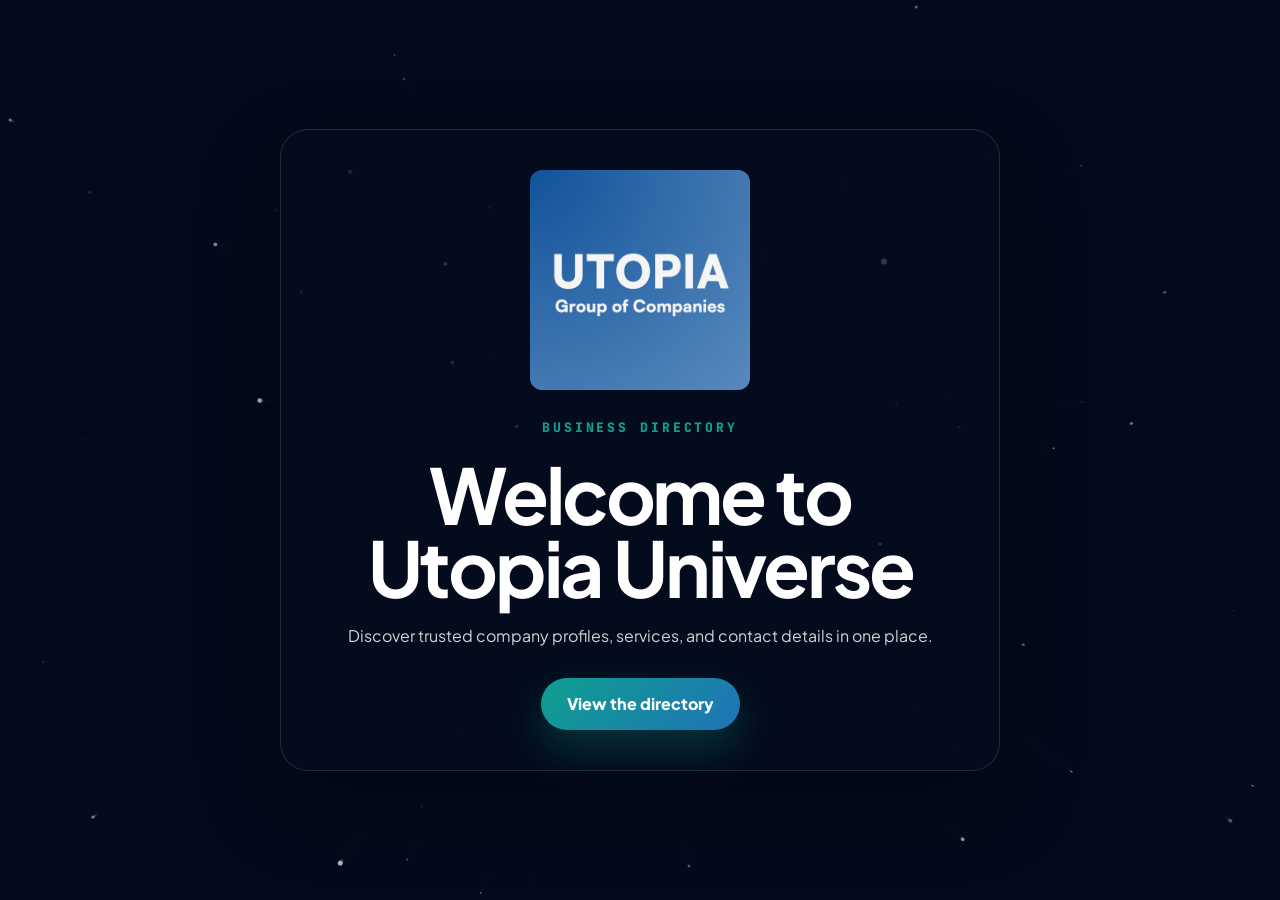
<file: index.html>
<!DOCTYPE html>
<html lang="en">
<head>
    <meta charset="UTF-8">
    <meta name="viewport" content="width=device-width, initial-scale=1.0">
    <title>Utopia Universe | Business Directory</title>
    <link rel="stylesheet" href="style.css">
    <link href="https://fonts.googleapis.com/css2?family=JetBrains+Mono:wght@500;600;700;800&family=Plus+Jakarta+Sans:wght@400;500;600;700;800&display=swap" rel="stylesheet">
    <link rel="stylesheet" href="https://cdnjs.cloudflare.com/ajax/libs/font-awesome/6.4.0/css/all.min.css">
</head>
<body>
    <div class="starlight-page">
        <canvas id="starfield"></canvas>

        <div class="hero-overlay">
            <div class="hero-copy">
                <div class="hero-logo">
                    <img src="assets/logos/utopia-goc.png" alt="Utopia Group of Companies logo">
                </div>
                <span class="eyebrow">Business Directory</span>
                <h1>Welcome to Utopia Universe</h1>
                <p class="hero-text">Discover trusted company profiles, services, and contact details in one place.</p>
                <a class="hero-button" href="directory.html">View the directory</a>
            </div>
        </div>
    </div>

    <script>
        const starfield = document.getElementById('starfield');
        const starCtx = starfield.getContext('2d');
        let stars = [];
        const STAR_COUNT = 180;

        function resizeStarfield() {
            starfield.width = window.innerWidth;
            starfield.height = window.innerHeight;
        }

        class Star {
            constructor() {
                this.reset();
            }

            reset() {
                this.x = (Math.random() - 0.5) * starfield.width;
                this.y = (Math.random() - 0.5) * starfield.height;
                this.z = Math.random() * starfield.width;
                this.radius = Math.random() * 1.2 + 0.2;
                this.speed = 0.25 + Math.random() * 1.5;
            }

            update() {
                this.z -= this.speed;
                if (this.z <= 0) {
                    this.reset();
                    this.z = starfield.width;
                }
            }

            draw() {
                const perspective = starfield.width / this.z;
                const x = this.x * perspective + starfield.width / 2;
                const y = this.y * perspective + starfield.height / 2;
                const radius = this.radius * perspective;
                const alpha = Math.max(0, 1 - this.z / starfield.width);

                starCtx.beginPath();
                starCtx.fillStyle = `rgba(255,255,255,${alpha})`;
                starCtx.arc(x, y, radius, 0, Math.PI * 2);
                starCtx.fill();
            }
        }

        function createStars() {
            stars = [];
            for (let i = 0; i < STAR_COUNT; i++) {
                stars.push(new Star());
            }
        }

        function animateStarfield() {
            starCtx.fillStyle = 'rgba(4, 12, 28, 0.55)';
            starCtx.fillRect(0, 0, starfield.width, starfield.height);
            stars.forEach((star) => {
                star.update();
                star.draw();
            });
            requestAnimationFrame(animateStarfield);
        }

        window.addEventListener('resize', () => {
            resizeStarfield();
            createStars();
        });

        resizeStarfield();
        createStars();
        animateStarfield();
    </script>
</body>
</html>
</file>
<file: style.css>
:root {
    --font-sans: 'Plus Jakarta Sans', system-ui, -apple-system, BlinkMacSystemFont, 'Segoe UI', sans-serif;
    --font-mono: 'JetBrains Mono', 'SFMono-Regular', Consolas, monospace;
    --ink: #111827;
    --ink-soft: #4b5563;
    --muted: #6b7280;
    --line: #d9e2ec;
    --paper: #ffffff;
    --surface: #f5f8fb;
    --navy: #08213f;
    --blue: #1f73b7;
    --teal: #0f9f8f;
    --coral: #e85d4f;
    --gold: #f4b740;
    --whatsapp: #20c063;
    --radius-sm: 6px;
    --radius-md: 8px;
    --radius-lg: 12px;
    --shadow: 0 18px 45px rgba(8, 33, 63, 0.12);
    --shadow-soft: 0 8px 24px rgba(8, 33, 63, 0.08);
    --transition: 180ms ease;
}

* {
    box-sizing: border-box;
    margin: 0;
    padding: 0;
}

html {
    scroll-behavior: smooth;
    /* Defaults to deep navy — matches the launch page (.starlight-page).
       Directory page overrides this via the .page-directory class on <html>. */
    background: #020612;
}

html.page-directory {
    background: var(--surface);
}

body {
    min-height: 100vh;
    font-family: var(--font-sans);
    color: var(--ink);
    background:
        radial-gradient(circle, rgba(8, 33, 63, 0.22) 1px, transparent 1.5px),
        var(--surface);
    background-size: 24px 24px;
    background-position: 0 0;
    line-height: 1.5;
}

button,
input,
a {
    font: inherit;
}

a {
    color: inherit;
}

button {
    border: 0;
}

img {
    display: block;
    max-width: 100%;
}

.background-pattern {
    position: fixed;
    inset: 0;
    z-index: -1;
    background:
        linear-gradient(135deg, rgba(31, 115, 183, 0.08), transparent 34%),
        linear-gradient(180deg, rgba(255, 255, 255, 0.4), rgba(245, 248, 251, 0.3) 44%, rgba(245, 248, 251, 0.5));
}

.app-header {
    position: relative;
    color: #ffffff;
}

.topbar-wrap {
    position: absolute;
    top: 0;
    left: 0;
    right: 0;
    z-index: 60;
    padding: 20px;
}

.topbar,
.container {
    width: min(1180px, calc(100% - clamp(32px, 6vw, 80px)));
    margin: 0 auto;
}

.topbar {
    display: flex;
    align-items: center;
    justify-content: space-between;
    gap: 16px;
    padding: 4px 0 28px;
}

.brand {
    display: inline-flex;
    align-items: center;
    text-decoration: none;
}

.brand {
    gap: 12px;
}

.brand-mark {
    width: 44px;
    height: 44px;
    display: grid;
    place-items: center;
    border-radius: var(--radius-md);
    color: #ffffff;
    background: linear-gradient(135deg, var(--blue), var(--teal));
    box-shadow: 0 12px 28px rgba(31, 115, 183, 0.28);
    font-size: 1.15rem;
    font-weight: 800;
}

.brand-logo {
    width: 44px;
    height: 44px;
    border-radius: var(--radius-md);
    object-fit: cover;
    box-shadow: 0 12px 28px rgba(31, 115, 183, 0.28);
}

.brand-name,
.brand-subtitle {
    display: block;
}

.brand-name {
    font-size: 1rem;
    font-weight: 800;
}

.brand-subtitle {
    color: rgba(255, 255, 255, 0.68);
    font-size: 0.82rem;
}

/* =====================================================================
   HERO — 21st.dev "lamp" effect ported to vanilla CSS, Utopia colors.

   The lamp parts (back → front):
     .hero-lamp-backdrop   subtle blurred top strip (the "haze" above the lamp)
     .hero-lamp-glow       soft round blue halo behind everything
     .hero-lamp-pulse      tighter blurred core that animates wider
     .hero-lamp-line       thin horizontal hairline of light at the apex
     .hero-lamp-cone--L/R  two conic-gradient wedges fanning outward, with
                           mask-image overlays softening the inner & bottom edges
   Content rises into the spotlight from below.
   ===================================================================== */
.hero {
    position: relative;
    z-index: 0;
    display: flex;
    flex-direction: column;
    align-items: center;
    justify-content: center;
    width: 100%;
    height: 100vh;
    min-height: 600px;
    padding: 96px 24px 64px;
    overflow: hidden;
    background: var(--navy);
    color: #ffffff;
    isolation: isolate;
}

/* Container that pins all the lamp layers to the very top center.
   Uses flex like the reference (items-start justify-center). */
.hero-lamp {
    position: absolute;
    top: 0;
    left: 0;
    right: 0;
    z-index: 0;
    display: flex;
    align-items: flex-start;
    justify-content: center;
    pointer-events: none;
}

/* Soft blurred haze strip across the top (the "backdrop-blur" layer) */
.hero-lamp-backdrop {
    position: absolute;
    top: 0;
    left: 0;
    right: 0;
    height: 12rem;
    z-index: 5;
    backdrop-filter: blur(12px);
    -webkit-backdrop-filter: blur(12px);
    opacity: 0.1;
}

/* Main halo — large round blur behind the lamp apex, BELOW the line */
.hero-lamp-glow {
    position: absolute;
    top: 0;
    left: 50%;
    width: 28rem;
    height: 9rem;
    transform: translate(-50%, 30%);
    border-radius: 50%;
    background: rgba(31, 115, 183, 0.6);
    opacity: 0.8;
    filter: blur(64px);
    z-index: 4;
}

/* Tighter pulse core — sits ABOVE the line, animates wider on load */
.hero-lamp-pulse {
    position: absolute;
    top: 0;
    left: 50%;
    width: 8rem;
    height: 9rem;
    transform: translate(-50%, -20%);
    border-radius: 50%;
    background: rgba(31, 115, 183, 0.6);
    filter: blur(40px);
    z-index: 3;
    animation: lamp-pulse-grow 0.8s 0.3s ease-in-out forwards;
}

/* Thin bright hairline at the apex — animates from 15rem to 30rem wide */
.hero-lamp-line {
    position: absolute;
    top: 0;
    left: 50%;
    width: 15rem;
    height: 2px;
    transform: translate(-50%, 10%);
    background: rgba(31, 115, 183, 0.6);
    z-index: 6;
    animation: lamp-line-grow 0.8s 0.3s ease-in-out forwards;
}

/* The two cones of light. We use absolutely-positioned blurred elements
   with a linear-gradient that fades from blue at top to transparent at
   bottom, rotated/skewed so they fan outward from the apex. */
.hero-lamp-cone {
    position: absolute;
    top: 0;
    height: 16rem;
    width: 18rem;
    opacity: 0.5;
    filter: blur(28px);
    animation: lamp-cone-grow 0.8s 0.3s ease-out forwards;
    z-index: 1;
}

.hero-lamp-cone--left {
    right: 50%;
    background: linear-gradient(
        to bottom right,
        rgba(31, 115, 183, 0.85) 0%,
        rgba(31, 115, 183, 0.3) 30%,
        transparent 70%
    );
    transform-origin: top right;
    transform: skewX(-22deg);
}

.hero-lamp-cone--right {
    left: 50%;
    background: linear-gradient(
        to bottom left,
        rgba(31, 115, 183, 0.85) 0%,
        rgba(31, 115, 183, 0.3) 30%,
        transparent 70%
    );
    transform-origin: top left;
    transform: skewX(22deg);
}

/* removed — masking overlays no longer needed with the simpler cone shape */
.hero-lamp-cone::before,
.hero-lamp-cone::after {
    display: none;
}

/* Content: title + subtitle + actions, pulled UP into the spotlight.
   Animates y: 100 → 0 on load (rises into place from below). */
.hero-content {
    position: relative;
    z-index: 50;
    display: flex;
    flex-direction: column;
    align-items: center;
    max-width: 880px;
    width: 100%;
    text-align: center;
    transform: translateY(100px);
    opacity: 0.5;
    animation: hero-content-rise 0.8s 0.3s ease-in-out forwards;
    margin-top: -80px;
}

.hero-title {
    font-size: clamp(2.2rem, 6vw, 4.5rem);
    font-weight: 700;
    letter-spacing: -0.03em;
    line-height: 1.02;
    text-wrap: balance;
    color: #ffffff;
}

.hero-subtitle {
    max-width: 620px;
    margin-top: 20px;
    color: rgba(255, 255, 255, 0.7);
    font-size: clamp(1.05rem, 1.4vw, 1.2rem);
    line-height: 1.5;
    letter-spacing: -0.01em;
    text-wrap: balance;
}

.hero-actions {
    display: flex;
    gap: 12px;
    margin-top: 36px;
    flex-wrap: wrap;
    justify-content: center;
}

.hero-btn {
    display: inline-flex;
    align-items: center;
    justify-content: center;
    min-height: 46px;
    padding: 0 28px;
    border-radius: var(--radius-sm);
    font-weight: 700;
    font-size: 1rem;
    letter-spacing: -0.01em;
    text-decoration: none;
    transition: transform 180ms ease, background 180ms ease, border-color 180ms ease;
}

.hero-btn--primary {
    background: var(--blue);
    color: #ffffff;
    box-shadow:
        0 10px 28px rgba(31, 115, 183, 0.35),
        inset 0 1px 0 rgba(255, 255, 255, 0.15);
}

.hero-btn--primary:hover,
.hero-btn--primary:focus-visible {
    transform: translateY(-2px);
    background: #2a86d0;
    outline: 0;
}

.hero-btn--ghost {
    background: transparent;
    color: rgba(255, 255, 255, 0.9);
    border: 1px solid rgba(255, 255, 255, 0.18);
}

.hero-btn--ghost:hover,
.hero-btn--ghost:focus-visible {
    transform: translateY(-2px);
    background: rgba(255, 255, 255, 0.06);
    border-color: rgba(255, 255, 255, 0.35);
    outline: 0;
}

.hero-stats {
    display: flex;
    justify-content: center;
    gap: 64px;
    margin-top: 56px;
}

.hero-stat {
    display: flex;
    flex-direction: column;
    align-items: center;
    gap: 4px;
}

.hero-stat strong {
    font-family: var(--font-mono);
    font-size: clamp(1.7rem, 3vw, 2.4rem);
    line-height: 1;
    color: #ffffff;
    font-weight: 800;
}

.hero-stat span {
    font-family: var(--font-mono);
    font-size: 0.7rem;
    font-weight: 700;
    text-transform: uppercase;
    letter-spacing: 0.06em;
    color: rgba(255, 255, 255, 0.55);
}

.hero-stat--accent strong {
    color: var(--blue);
}

@keyframes hero-content-rise {
    to {
        opacity: 1;
        transform: translateY(0);
    }
}

@keyframes lamp-cone-grow {
    to {
        opacity: 0.9;
        width: 22rem;
    }
}

@keyframes lamp-line-grow {
    to {
        width: 30rem;
    }
}

@keyframes lamp-pulse-grow {
    to {
        width: 16rem;
    }
}

@media (max-width: 720px) {
    .hero {
        padding: 100px 20px 56px;
        height: 100vh;
        min-height: 560px;
    }
    .hero-content { margin-top: -20px; }
    .hero-stats { gap: 36px; }
}

@media (prefers-reduced-motion: reduce) {
    .hero-content,
    .hero-lamp-cone,
    .hero-lamp-pulse,
    .hero-lamp-line {
        animation: none;
        opacity: 1;
    }
    .hero-content { transform: translateY(0); }
    .hero-lamp-cone  { width: 22rem; opacity: 0.9; }
    .hero-lamp-line  { width: 30rem; }
    .hero-lamp-pulse { width: 16rem; }
}






.container {
    padding: 38px 0 56px;
    scroll-margin-top: 0;
}

.section-title {
    display: flex;
    flex-wrap: wrap;
    align-items: end;
    justify-content: space-between;
    gap: 12px 20px;
    margin-bottom: 18px;
}

.section-title h2 {
    margin-top: 4px;
    color: var(--ink);
    font-size: clamp(1.45rem, 2.4vw, 2.1rem);
    line-height: 1.1;
}

.result-count {
    font-family: var(--font-mono);
    color: var(--muted);
    font-weight: 700;
    font-size: 0.86rem;
}

.business-grid {
    display: grid;
    grid-template-columns: repeat(auto-fill, minmax(265px, 1fr));
    gap: 14px;
}

.business-card {
    min-height: 294px;
    display: grid;
    grid-template-rows: auto auto auto auto 1fr auto;
    gap: 10px;
    padding: 18px;
    border: 1px solid var(--line);
    border-radius: var(--radius-md);
    color: var(--ink);
    text-align: left;
    background: var(--paper);
    box-shadow: 0 1px 0 rgba(8, 33, 63, 0.04);
    cursor: pointer;
    transition: transform var(--transition), box-shadow var(--transition), border-color var(--transition);
}

.business-card:hover,
.business-card:focus-visible {
    transform: translateY(-4px);
    border-color: rgba(31, 115, 183, 0.55);
    box-shadow: var(--shadow);
    outline: 0;
}

.card-kicker {
    font-family: var(--font-mono);
    color: var(--muted);
    font-size: 0.72rem;
    font-weight: 800;
}

.icon-wrapper {
    width: 150px;
    height: 100px;
    min-width: 120px;
    display: grid;
    place-items: center;
    border: 1px solid rgba(31, 115, 183, 0.12);
    border-radius: var(--radius-md);
    background: #ffffff;
    box-shadow: 0 10px 24px rgba(8, 33, 63, 0.06);
    overflow: hidden;
}

.icon-wrapper img {
    display: block;
    max-width: 100%;
    max-height: 100%;
    width: auto;
    height: auto;
    min-width: 0;
    min-height: 0;
    padding: 4px;
    box-sizing: border-box;
    object-fit: contain;
}

.icon-wrapper-fallback {
    display: grid;
    place-items: center;
    width: 100%;
    height: 100%;
    background: #eef7fb;
}

.business-category {
    font-family: var(--font-mono);
    width: fit-content;
    max-width: 100%;
    padding: 5px 9px;
    border-radius: var(--radius-sm);
    color: #0a6f65;
    background: rgba(15, 159, 143, 0.12);
    font-size: 0.68rem;
    font-weight: 800;
}

.business-name {
    color: var(--ink);
    font-size: 1.2rem;
    font-weight: 800;
    line-height: 1.18;
}

.business-desc {
    display: -webkit-box;
    overflow: hidden;
    color: var(--ink-soft);
    font-size: 0.94rem;
    -webkit-line-clamp: 3;
    -webkit-box-orient: vertical;
}

.card-footer {
    display: flex;
    align-items: center;
    justify-content: space-between;
    gap: 10px;
    padding-top: 12px;
    border-top: 1px solid var(--line);
    color: var(--muted);
    font-size: 0.85rem;
    font-weight: 800;
}

.card-footer span {
    display: inline-flex;
    align-items: center;
    gap: 7px;
}

.empty-state {
    padding: 46px 18px;
    border: 1px dashed var(--line);
    border-radius: var(--radius-md);
    color: var(--ink-soft);
    text-align: center;
    background: rgba(255, 255, 255, 0.72);
}

.empty-state i {
    color: var(--blue);
    font-size: 2rem;
}

.empty-state h3 {
    margin-top: 12px;
    color: var(--ink);
}

.empty-state p {
    margin-top: 6px;
}

.modal-overlay {
    position: fixed;
    inset: 0;
    z-index: 1000;
    display: flex;
    align-items: center;
    justify-content: center;
    padding: 20px;
    visibility: hidden;
    opacity: 0;
    background: rgba(5, 12, 24, 0.72);
    backdrop-filter: blur(8px);
    transition: opacity var(--transition), visibility var(--transition);
}

.modal-overlay.active {
    visibility: visible;
    opacity: 1;
}

.modal-content {
    position: relative;
    width: min(720px, 100%);
    max-height: min(86vh, 880px);
    display: flex;
    flex-direction: column;
    overflow: hidden;
    border-radius: var(--radius-lg);
    background: var(--paper);
    box-shadow: 0 30px 80px rgba(0, 0, 0, 0.28);
    transform: translateY(14px) scale(0.98);
    transition: transform var(--transition);
}

.modal-overlay.active .modal-content {
    transform: translateY(0) scale(1);
}

.close-btn {
    position: absolute;
    top: 14px;
    right: 14px;
    z-index: 2;
    width: 40px;
    height: 40px;
    display: grid;
    place-items: center;
    border-radius: var(--radius-sm);
    color: #ffffff;
    background: rgba(255, 255, 255, 0.18);
    cursor: pointer;
    transition: background var(--transition), transform var(--transition);
}

.close-btn:hover,
.close-btn:focus-visible {
    background: rgba(255, 255, 255, 0.26);
    transform: translateY(-1px);
    outline: 0;
}

.modal-header {
    padding: 28px 72px 28px 28px;
    color: #ffffff;
    background:
        linear-gradient(135deg, var(--navy), #123c62),
        repeating-linear-gradient(90deg, rgba(255, 255, 255, 0.08) 0 1px, transparent 1px 64px);
}

.modal-icon {
    width: min(230px, 72%);
    height: 86px;
    display: grid;
    place-items: center;
    margin-bottom: 16px;
    border-radius: var(--radius-md);
    background: rgba(255, 255, 255, 0.92);
    font-size: 1.8rem;
    overflow: hidden;
}

.modal-icon img {
    display: block;
    max-width: 100%;
    max-height: 100%;
    width: auto;
    height: auto;
    min-width: 0;
    min-height: 0;
    padding: 4px;
    box-sizing: border-box;
    object-fit: contain;
}

.modal-icon-fallback {
    display: grid;
    place-items: center;
    width: 100%;
    height: 100%;
    color: var(--navy);
}

.starlight-page {
    position: relative;
    min-height: 100vh;
    overflow: hidden;
    background: radial-gradient(circle at top, rgba(24, 77, 155, 0.16), transparent 28%),
                linear-gradient(180deg, #041026 0%, #020612 100%);
}

#starfield {
    position: fixed;
    inset: 0;
    width: 100%;
    height: 100%;
    z-index: 0;
    pointer-events: none;
}

.hero-overlay {
    position: relative;
    z-index: 2;
    min-height: 100vh;
    display: flex;
    align-items: center;
    justify-content: center;
    padding: 36px 24px;
    text-align: center;
}

.hero-copy {
    max-width: 720px;
    padding: 40px 38px;
    border-radius: 28px;
    background: rgba(4, 13, 30, 0.76);
    border: 1px solid rgba(255, 255, 255, 0.12);
    box-shadow: 0 32px 80px rgba(0, 0, 0, 0.35);
    text-align: center;
}

.hero-logo {
    display: flex;
    justify-content: center;
    margin-bottom: 24px;
}

.hero-logo img {
    max-width: 220px;
    width: 100%;
    height: auto;
    border-radius: var(--radius-lg);
}

.hero-copy .eyebrow {
    display: inline-flex;
    margin-bottom: 20px;
    font-family: var(--font-mono);
    color: var(--teal);
    font-size: 0.82rem;
    font-weight: 800;
    letter-spacing: 0.22em;
    text-transform: uppercase;
}

.hero-copy h1 {
    margin: 0;
    font-size: clamp(3rem, 6vw, 5.2rem);
    line-height: 0.95;
    letter-spacing: -0.04em;
    color: #ffffff;
}

.hero-text {
    margin-top: 18px;
    color: rgba(255, 255, 255, 0.82);
    font-size: clamp(1rem, 1.25vw, 1.15rem);
    line-height: 1.75;
}

.hero-button {
    display: inline-flex;
    align-items: center;
    justify-content: center;
    margin-top: 28px;
    padding: 14px 26px;
    border-radius: 999px;
    background: linear-gradient(135deg, var(--teal), var(--blue));
    color: #ffffff;
    font-weight: 800;
    text-decoration: none;
    transition: transform var(--transition), box-shadow var(--transition), opacity var(--transition);
    box-shadow: 0 18px 40px rgba(15, 159, 143, 0.28);
}

.hero-button:hover,
.hero-button:focus-visible {
    transform: translateY(-2px);
    opacity: 0.95;
    outline: 0;
}

@media (max-width: 640px) {
    .hero-copy {
        padding: 28px 22px;
    }

    .hero-copy h1 {
        font-size: clamp(2.3rem, 10vw, 3.6rem);
    }
}

.modal-title {
    max-width: 540px;
    font-size: clamp(1.4rem, 4vw, 2.4rem);
    line-height: 1.1;
    word-break: break-word;
}

.modal-meta {
    display: flex;
    flex-wrap: wrap;
    gap: 8px;
    margin-top: 12px;
}

.modal-id,
.modal-category {
    font-family: var(--font-mono);
    padding: 5px 9px;
    border-radius: var(--radius-sm);
    color: rgba(255, 255, 255, 0.86);
    background: rgba(255, 255, 255, 0.12);
    font-size: 0.72rem;
    font-weight: 800;
}

.modal-body {
    padding: 24px 28px;
    overflow-y: auto;
}

.modal-section + .modal-section {
    margin-top: 26px;
}

.modal-section h3 {
    margin-bottom: 10px;
    color: var(--blue);
    font-size: 0.78rem;
    font-weight: 900;
    letter-spacing: 0;
    text-transform: uppercase;
}

.modal-desc,
.text-muted {
    color: var(--ink-soft);
}

.links-container {
    display: grid;
    gap: 16px;
}

.link-category-group {
    display: grid;
    gap: 8px;
}

.link-category-title {
    color: var(--ink);
    font-size: 0.95rem;
}

.link-list {
    display: grid;
    grid-template-columns: repeat(auto-fit, minmax(240px, 1fr));
    gap: 8px;
}

.link-item {
    min-height: 46px;
    display: flex;
    align-items: center;
    gap: 10px;
    min-width: 0;
    padding: 10px 12px;
    border: 1px solid var(--line);
    border-radius: var(--radius-sm);
    color: var(--ink);
    text-decoration: none;
    background: #f8fbfd;
    transition: border-color var(--transition), background var(--transition), transform var(--transition);
}

.link-item span {
    min-width: 0;
    word-break: break-word;
}

.link-item i {
    flex: 0 0 auto;
    color: var(--blue);
}

.link-item:hover,
.link-item:focus-visible {
    transform: translateY(-1px);
    border-color: rgba(31, 115, 183, 0.48);
    background: #eef7fb;
    outline: 0;
}

.modal-footer {
    display: flex;
    justify-content: center;
    gap: 10px;
    padding: 16px 28px 24px;
    border-top: 1px solid var(--line);
    background: #f7fafc;
}

.modal-footer .btn {
    min-width: 240px;
}

.btn {
    min-height: 48px;
    display: inline-flex;
    align-items: center;
    justify-content: center;
    gap: 10px;
    border-radius: var(--radius-sm);
    color: #ffffff;
    font-weight: 800;
    text-decoration: none;
    transition: transform var(--transition), filter var(--transition);
}

.btn:hover,
.btn:focus-visible {
    transform: translateY(-1px);
    filter: brightness(0.98);
    outline: 0;
}

.btn-whatsapp {
    background: var(--whatsapp);
}

.btn-call {
    background: var(--blue);
}

.launch-screen {
    min-height: 100vh;
    display: grid;
    place-items: center;
    padding: 24px;
    color: #ffffff;
    text-align: center;
    background:
        radial-gradient(circle at 20% 18%, rgba(255, 255, 255, 0.20), transparent 1.8%),
        radial-gradient(circle at 12% 40%, rgba(255, 255, 255, 0.10), transparent 1.2%),
        radial-gradient(circle at 68% 12%, rgba(255, 255, 255, 0.16), transparent 1.5%),
        radial-gradient(circle at 82% 76%, rgba(255, 255, 255, 0.12), transparent 1.2%),
        radial-gradient(circle, rgba(255, 255, 255, 0.18) 0.8px, transparent 0.8px),
        radial-gradient(circle, rgba(255, 255, 255, 0.08) 0.7px, transparent 0.7px),
        linear-gradient(180deg, #01040b 0%, #02060d 55%, #03070f 100%);
    background-size: 100% 100%, 100% 100%, 100% 100%, 100% 100%, 18px 18px, 22px 22px, auto;
    background-position: center;
    overflow: hidden;
}

.launch-animation {
    width: min(560px, 92vw);
}

.launch-orbit {
    width: min(420px, 92vw);
    margin: 0 auto 28px;
    display: grid;
    place-items: center;
}

.launch-rocket {
    width: 100%;
    max-width: 420px;
    height: auto;
    border-radius: 28px;
    box-shadow: 0 30px 90px rgba(7, 22, 45, 0.35), 0 0 0 1px rgba(255, 255, 255, 0.08);
}

.orbit-ring,
.orbit-rocket,
.rocket-flight,
.rocket-trail,
.launch-orbit::before {
    display: none;
}

@keyframes trail-flicker {
    0%, 100% { opacity: 0.82; transform: translateX(-50%) rotate(8deg) scaleY(1); }
    50% { opacity: 0.98; transform: translateX(-50%) rotate(8deg) scaleY(1.08); }
}

.utopia-logo {
    width: min(280px, 72vw);
    padding: 24px 22px;
    border-radius: 28px;
    background: rgba(255, 255, 255, 0.96);
    box-shadow: 0 36px 94px rgba(16, 39, 82, 0.17), 0 0 0 1px rgba(255, 255, 255, 0.12);
    backdrop-filter: blur(18px);
    border: 1px solid rgba(255, 255, 255, 0.22);
    position: relative;
    z-index: 1;
}

.utopia-logo::after {
    content: '';
    position: absolute;
    inset: -16px;
    border-radius: inherit;
    background: radial-gradient(circle, rgba(78, 180, 255, 0.18), transparent 55%);
    z-index: -1;
}

.utopia-logo svg {
    width: 100%;
    height: auto;
}

.launch-animation h1 {
    margin-bottom: 10px;
    font-size: clamp(2.35rem, 7vw, 5rem);
    line-height: 1;
    letter-spacing: 0;
}

.launch-caption {
    color: rgba(255, 255, 255, 0.72);
    font-size: 1.04rem;
}

@keyframes orbit {
    from { transform: rotate(0deg); }
    to { transform: rotate(360deg); }
}

@media (prefers-reduced-motion: reduce) {
    *,
    *::before,
    *::after {
        scroll-behavior: auto !important;
        animation-duration: 0.01ms !important;
        animation-iteration-count: 1 !important;
        transition-duration: 0.01ms !important;
    }
}

@media (max-width: 820px) {
    .hero-panel {
        grid-template-columns: 1fr;
    }

    .hero-panel {
        min-height: auto;
        gap: 24px;
        padding: 22px 0 80px;
    }

    .hero-visual {
        min-height: auto;
        transform: none;
    }
}

@media (max-width: 600px) {
    .topbar,
    .hero-panel,
    .container {
        width: min(100% - 24px, 1180px);
    }

    .app-header {
        padding: 0;
    }

    .topbar {
        align-items: flex-start;
        padding-bottom: 20px;
    }

    .hero-copy h1 {
        font-size: clamp(2.3rem, 13vw, 3.8rem);
    }

    .hero-metrics {
        grid-template-columns: 1fr;
    }

    .hero-metric {
        min-height: 112px;
    }

    .business-grid {
        grid-template-columns: 1fr;
    }

    .section-title {
        align-items: start;
        flex-direction: column;
        gap: 8px;
    }

    .modal-overlay {
        padding: 10px;
        align-items: end;
    }

    .modal-content {
        max-height: 92vh;
    }

    .modal-header {
        padding: 24px 62px 24px 20px;
    }

    .modal-body {
        padding: 20px;
    }

    .modal-footer {
        padding: 14px 20px 20px;
    }

    .link-list {
        grid-template-columns: 1fr;
    }
}


/* =====================================================================
   PEARL FOLDERS — always-open still-life folders
   Inspired by macOS Big Sur-style folder icons and the Pinterest ref
   ===================================================================== */

.folders-grid {
    display: grid;
    grid-template-columns: repeat(auto-fill, minmax(300px, 1fr));
    gap: 24px;
    padding: 24px 0 80px;
}

.folder-wrap {
    position: relative;
    display: flex;
    flex-direction: column;
    align-items: center;
    padding: 18px 18px 22px;
    border-radius: 18px;
    background: rgba(255, 255, 255, 0.55);
    transition: transform 0.4s cubic-bezier(0.22, 1, 0.36, 1);
    cursor: pointer;
}

.folder-wrap:hover {
    transform: translateY(-4px);
}

/* The whole folder is a clickable button reset */
.folder {
    appearance: none;
    background: transparent;
    border: 0;
    padding: 0;
    color: inherit;
    font: inherit;
    text-align: left;
    cursor: pointer;
    position: relative;
    width: 100%;
    aspect-ratio: 1.4 / 1;
    max-width: 280px;
    margin: 0 auto;
}

.folder:focus-visible {
    outline: 2px solid var(--blue);
    outline-offset: 8px;
    border-radius: 12px;
}

/* PAPERS — the photos peeking behind/inside the folder */
.folder-papers {
    position: absolute;
    inset: 0 6% 22% 6%;
    display: block;
    pointer-events: none;
    z-index: 2;
}

.folder-paper {
    position: absolute;
    width: 32%;
    aspect-ratio: 0.78 / 1;
    left: 50%;
    top: 0;
    background: #fff;
    border-radius: 6px;
    box-shadow:
        0 1px 3px rgba(8, 33, 63, 0.10),
        0 10px 18px rgba(8, 33, 63, 0.18);
    display: flex;
    flex-direction: column;
    align-items: center;
    justify-content: flex-start;
    padding: 8px 6px;
    transition: transform 0.5s cubic-bezier(0.22, 1, 0.36, 1);
    transform-origin: center bottom;
}

/* Three peeking papers — staggered behind the folder body.
   Side papers tilt outward, center sits highest. */
.folder-paper:nth-child(1) {
    transform: translate(-92%, 8%) rotate(-9deg);
    z-index: 1;
}
.folder-paper:nth-child(2) {
    transform: translate(-50%, 0%) rotate(0deg);
    z-index: 3;
}
.folder-paper:nth-child(3) {
    transform: translate(-8%, 8%) rotate(9deg);
    z-index: 1;
}

/* When the folder has only ONE paper, center it (no fan) */
.folder-papers:has(.folder-paper:only-child) .folder-paper,
.folder-paper:only-child {
    transform: translate(-50%, 0%) rotate(0deg);
    z-index: 3;
}

/* When the folder has exactly TWO papers, center the pair symmetrically.
   :nth-last-child(2):first-child = "first child of exactly 2 children".
   Same selector + adjacent sibling matches the second of two. */
.folder-paper:nth-last-child(2):first-child {
    transform: translate(-78%, 4%) rotate(-7deg);
    z-index: 2;
}
.folder-paper:nth-last-child(2):first-child + .folder-paper {
    transform: translate(-22%, 4%) rotate(7deg);
    z-index: 2;
}

/* Hidden by default — extra papers visible on mobile */
.folder-paper--overflow {
    display: none;
}

.folder-paper-favicon {
    width: 70%;
    aspect-ratio: 1 / 1;
    border-radius: 8px;
    background: #f5f8fb;
    display: grid;
    place-items: center;
    overflow: hidden;
    border: 1px solid rgba(8, 33, 63, 0.06);
    flex-shrink: 0;
    margin-top: 4px;
}
.folder-paper-favicon img {
    width: 100%;
    height: 100%;
    object-fit: contain;
    padding: 5px;
}
.folder-paper-favicon-fallback {
    font-family: var(--font-mono);
    font-weight: 800;
    font-size: 13px;
    color: var(--blue);
    width: 100%;
    height: 100%;
    display: grid;
    place-items: center;
    background: linear-gradient(135deg, #e8f1fa, #d3e5f4);
}
/* No more labels on papers */
.folder-paper-label,
.folder-paper-extra {
    display: none;
}

/* THE FOLDER BODY — a PNG image of a dark navy folder */
.folder-body {
    position: absolute;
    inset: 18% 0 0 0;
    z-index: 3;
    background: url("assets/ui/folder.png") bottom center / 100% auto no-repeat;
}

/* Hide the separate tab element — the tab is baked into the folder PNG */
.folder-tab {
    display: none;
}

/* The decorative "sticker" — parent company logo in a uniform white frame.
   Frame is always the same square size for visual consistency across the
   row. Inside the frame, the logo fits naturally at its own aspect ratio
   (wide wordmarks stay wide, square logos stay square, both contained). */
.folder-sticker {
    position: absolute;
    bottom: 18%;
    left: 50%;
    z-index: 5;
    width: 22%;
    aspect-ratio: 1 / 1;
    background: #fff;
    border-radius: 8px;
    padding: 5px;
    transform: translateX(-50%);
    transition: transform 0.4s cubic-bezier(0.22, 1, 0.36, 1);
    overflow: hidden;
    box-shadow:
        0 2px 4px rgba(0, 0, 0, 0.18),
        0 8px 16px rgba(0, 0, 0, 0.25);
    display: flex;
    align-items: center;
    justify-content: center;
}

.folder-sticker img {
    max-width: 100%;
    max-height: 100%;
    width: auto;
    height: auto;
    object-fit: contain;
    display: block;
}

.folder-sticker-fallback {
    font-size: 32px;
    line-height: 1;
}

/* Subtle hover: fan papers wider, scale the sticker */
.folder-wrap:hover .folder-paper:nth-child(1),
.folder:focus-visible .folder-paper:nth-child(1) {
    transform: translate(-106%, 0%) rotate(-13deg);
}
.folder-wrap:hover .folder-paper:nth-child(2),
.folder:focus-visible .folder-paper:nth-child(2) {
    transform: translate(-50%, -8%) rotate(0deg);
}
.folder-wrap:hover .folder-paper:nth-child(3),
.folder:focus-visible .folder-paper:nth-child(3) {
    transform: translate(6%, 0%) rotate(13deg);
}
/* Single paper: keep centered on hover, just lift slightly */
.folder-wrap:hover .folder-paper:only-child,
.folder:focus-visible .folder-paper:only-child {
    transform: translate(-50%, -8%) rotate(0deg);
}
/* Two papers: fan slightly wider on hover */
.folder-wrap:hover .folder-paper:nth-last-child(2):first-child,
.folder:focus-visible .folder-paper:nth-last-child(2):first-child {
    transform: translate(-88%, -2%) rotate(-10deg);
}
.folder-wrap:hover .folder-paper:nth-last-child(2):first-child + .folder-paper,
.folder:focus-visible .folder-paper:nth-last-child(2):first-child + .folder-paper {
    transform: translate(-12%, -2%) rotate(10deg);
}
.folder-wrap:hover .folder-sticker,
.folder:focus-visible .folder-sticker {
    transform: translateX(-50%) scale(1.04);
}

/* "+N more" indicator — small floating pill in the top-right area */
.folder-more {
    position: absolute;
    top: 8%;
    right: -4%;
    z-index: 6;
    font-family: var(--font-mono);
    font-size: 0.62rem;
    font-weight: 800;
    color: #fff;
    background: #1f73b7;
    padding: 4px 9px;
    border-radius: 99px;
    box-shadow:
        0 2px 4px rgba(0, 0, 0, 0.15),
        0 6px 12px rgba(0, 0, 0, 0.18);
    border: 2px solid #fff;
    letter-spacing: 0.02em;
}

/* LABELS BELOW THE FOLDER */
.folder-label {
    margin-top: 18px;
    text-align: center;
    display: flex;
    flex-direction: column;
    align-items: center;
    gap: 8px;
}

.folder-label-name {
    font-size: 1rem;
    font-weight: 800;
    color: var(--ink);
    line-height: 1.2;
}

/* The soft pill — "X brands · Y links" */
.folder-label-meta {
    font-family: var(--font-mono);
    font-size: 0.68rem;
    font-weight: 700;
    color: var(--ink-soft);
    background: rgba(255, 255, 255, 0.7);
    border: 1px solid rgba(8, 33, 63, 0.08);
    padding: 4px 12px;
    border-radius: 99px;
    letter-spacing: 0.03em;
    backdrop-filter: blur(8px);
}
.folder-label-meta .sep {
    color: rgba(8, 33, 63, 0.25);
    margin: 0 6px;
}

@media (prefers-reduced-motion: reduce) {
    .folder-wrap,
    .folder-paper,
    .folder-sticker {
        transition: none !important;
    }
}

/* =====================================================================
   TOUCH DEVICES: same folder still-life, plus a clear sub-business list
   ===================================================================== */

@media (hover: none) {
    .folders-grid {
        grid-template-columns: repeat(auto-fill, minmax(280px, 1fr));
        gap: 20px;
        padding: 20px 0 60px;
    }

    .folder-wrap {
        padding: 14px;
        background: rgba(255, 255, 255, 0.6);
        border: 1px solid rgba(8, 33, 63, 0.06);
    }

    .folder {
        max-width: 220px;
    }

    .folder-wrap:hover {
        transform: none;
    }

    .folder:active {
        transform: scale(0.98);
    }
}

@media (max-width: 480px) {
    .folders-grid {
        grid-template-columns: 1fr;
    }
    .folder {
        max-width: 240px;
    }
}
</file>
